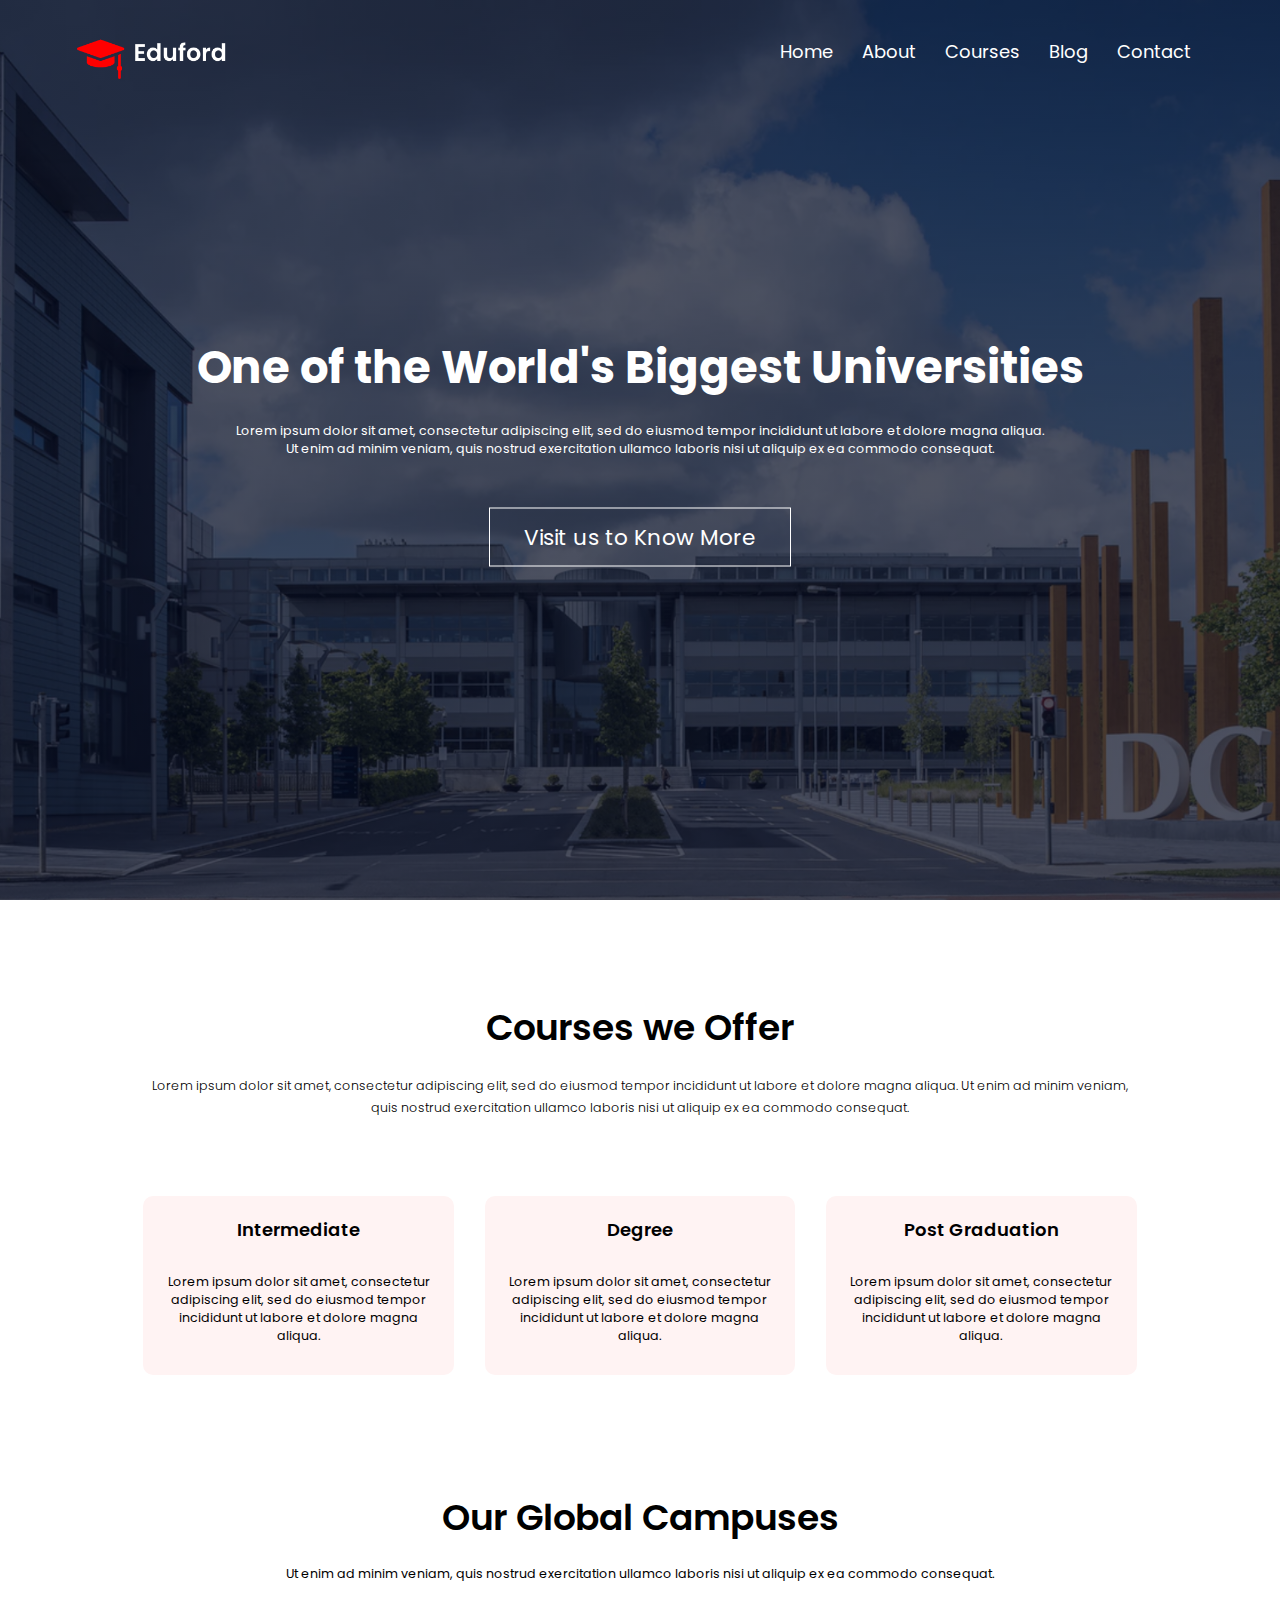
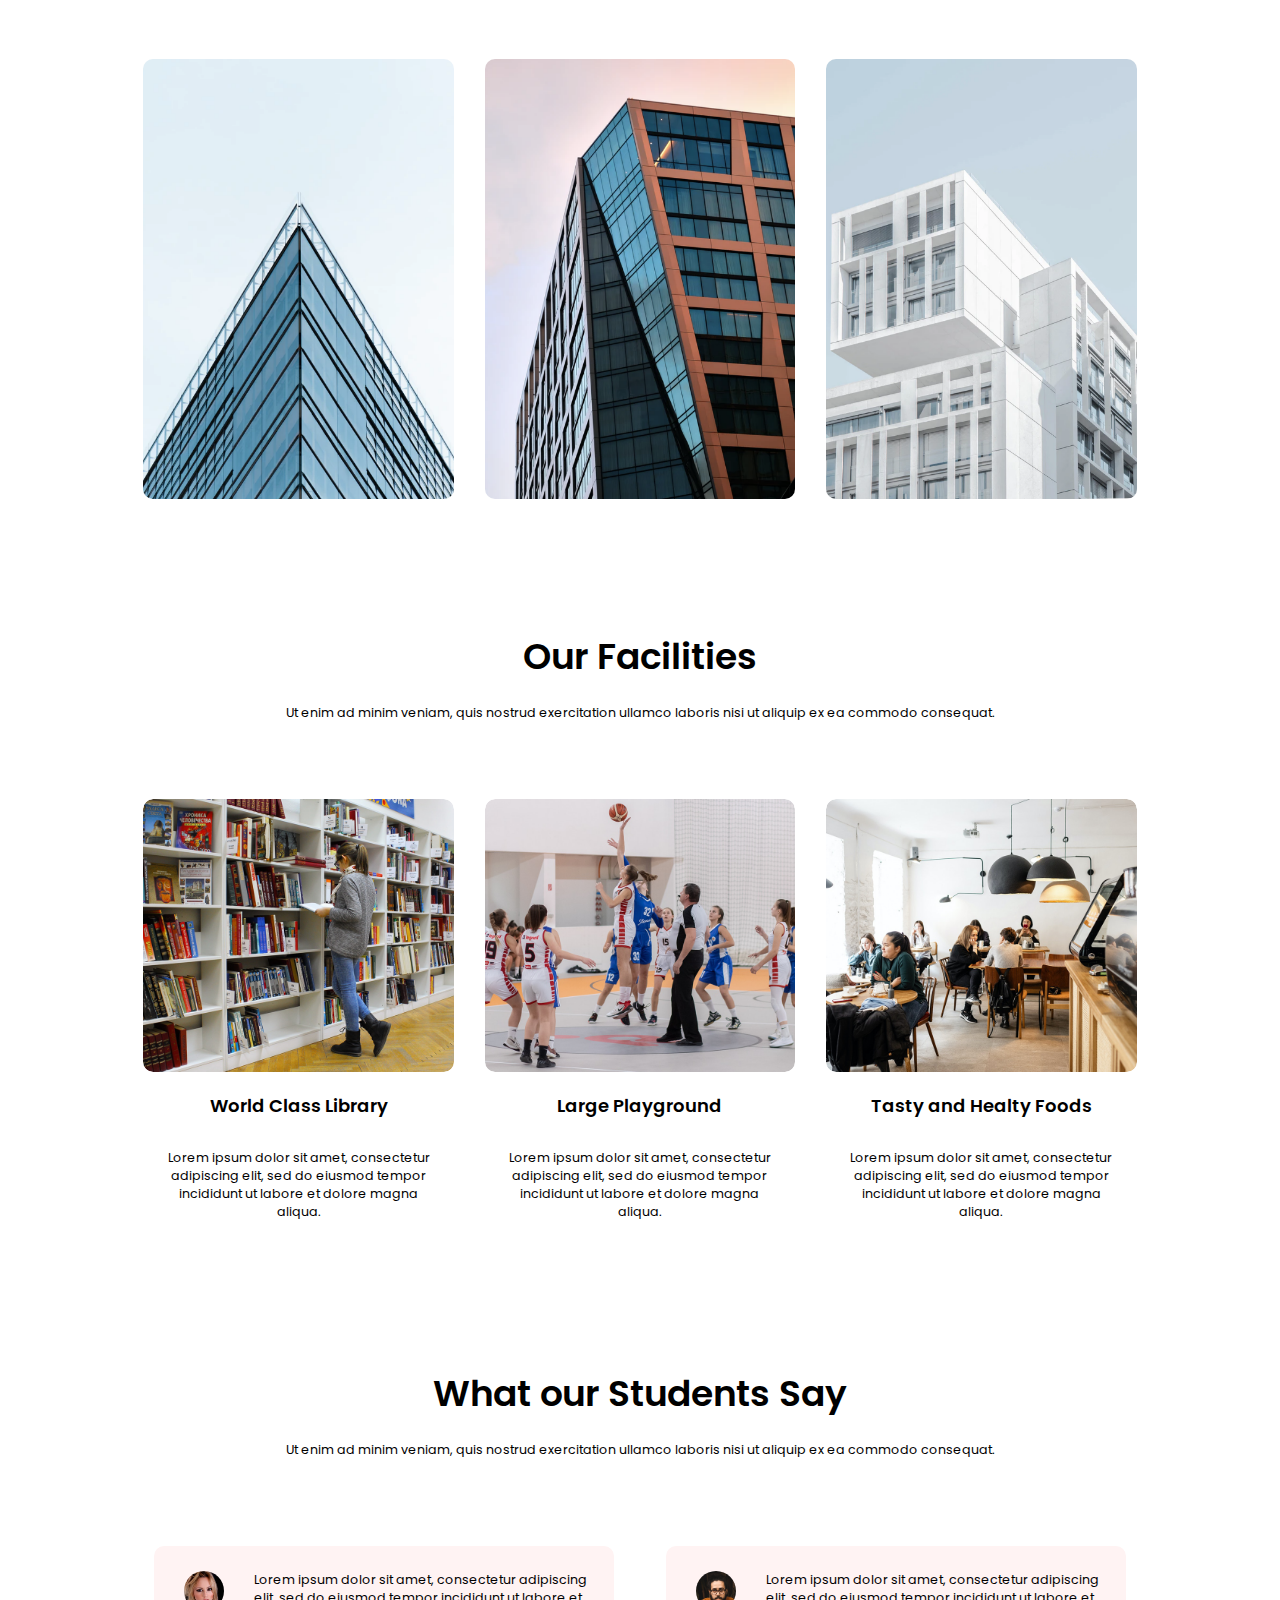
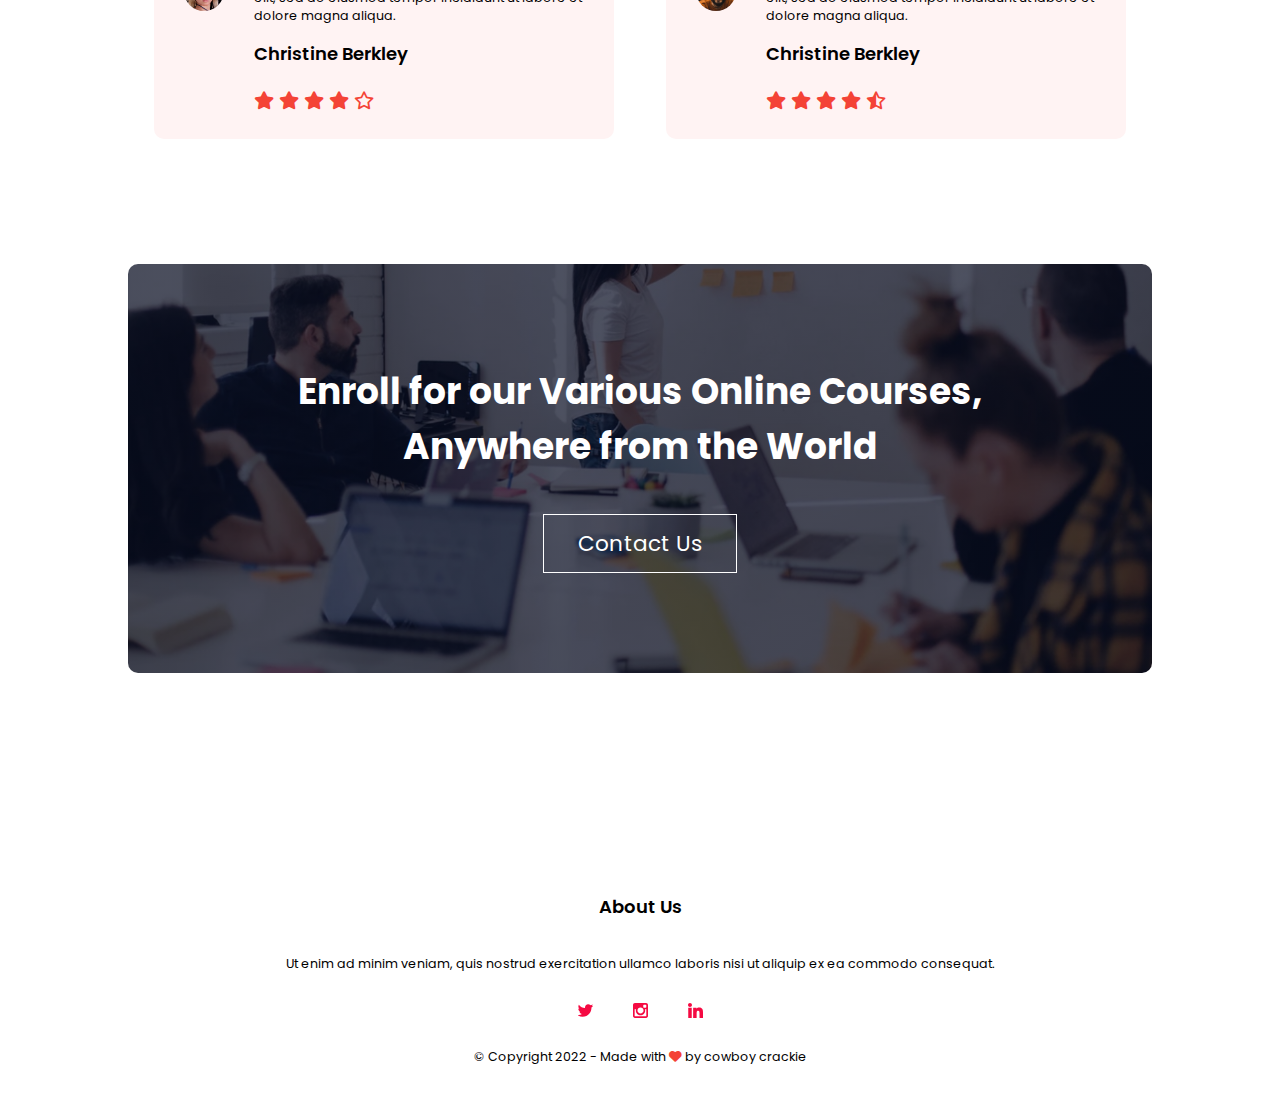
<file: index.html>
<!DOCTYPE html>
<html lang="en">
<head>
  <meta charset="UTF-8">
  <meta http-equiv="X-UA-Compatible" content="IE=edge">
  <meta name="viewport" content="width=device-width, initial-scale=1.0">
  <title>Eduford</title>

  <link rel="stylesheet" href="style.css">
  <link rel="stylesheet" href="https://cdnjs.cloudflare.com/ajax/libs/font-awesome/6.2.0/css/all.min.css">
</head>
<body>
  <!-- header section -->
  <section id="header">
    <div class="header container">
      <nav>
        <div class="brand">
          <a href="./index.html"><img src="./images/logo.png" alt="logo"></a>
        </div>
        <div class="nav-list">
          <div class="close-icon">
            <i class="fa fa-solid fa-xmark" onclick="hideMenu()"></i>
          </div>
          <ul>
            <li><a href="./index.html">Home</a></li>
            <li><a href="./about.html">About</a></li>
            <li><a href="./courses.html">Courses</a></li>
            <li><a href="./blog.html">Blog</a></li>
            <li><a href="./contact.html">Contact</a></li>
          </ul>
        </div>
        <div class="open-icon">
          <i class="fa fa-solid fa-bars" onclick="showMenu()"></i>
        </div>
      </nav>
      <div class="text-box">
        <h1>One of the World's Biggest Universities</h1>
        <p>
          Lorem ipsum dolor sit amet, consectetur adipiscing elit, 
          sed do eiusmod tempor incididunt ut labore et dolore magna aliqua. <br>
          Ut enim ad minim veniam, quis nostrud exercitation ullamco laboris nisi ut aliquip ex ea commodo consequat.
        </p>
        <a class="hero-btn" href="">Visit us to Know More</a>
      </div>
    </div>
  </section>
  <!-- end header section -->

  <!-- course section -->
  <section id="course">
    <div class="course container">
      <div class="courses-top">
        <h1 class="section-title">Courses we Offer</h1>
        <p>
          Lorem ipsum dolor sit amet, consectetur adipiscing elit, 
          sed do eiusmod tempor incididunt ut labore et dolore magna aliqua.
          Ut enim ad minim veniam, quis nostrud exercitation ullamco laboris nisi ut aliquip ex ea commodo consequat.
        </p>
      </div>
      <div class="courses-bottom">
        <div class="course-item">
          <h3>Intermediate</h3>
          <p>
            Lorem ipsum dolor sit amet, consectetur adipiscing elit, 
            sed do eiusmod tempor incididunt ut labore et dolore magna aliqua. 
          </p>
        </div>
        <div class="course-item">
          <h3>Degree</h3>
          <p>
            Lorem ipsum dolor sit amet, consectetur adipiscing elit, 
            sed do eiusmod tempor incididunt ut labore et dolore magna aliqua. 
          </p>
        </div>
        <div class="course-item">
          <h3>Post Graduation</h3>
          <p>
            Lorem ipsum dolor sit amet, consectetur adipiscing elit, 
            sed do eiusmod tempor incididunt ut labore et dolore magna aliqua. 
          </p>
        </div>
      </div>
    </div>
  </section>
  <!-- end course section -->

  <!-- campus section -->
  <section id="campus">
    <div class="campus container">
      <div class="campuses-top">
        <h1 class="section-title">Our Global Campuses</h1>
        <p>
          Ut enim ad minim veniam, quis nostrud exercitation ullamco laboris nisi ut aliquip ex ea commodo consequat.
        </p>
      </div>
      <div class="campuses-bottom">
        <div class="campus-item">
          <div class="campus-img">
            <img src="./images/london.png" alt="london campus">
          </div>
          <div class="campus-layer">
            <h3>London</h3>
          </div>
        </div>
        <div class="campus-item">
          <div class="campus-img">
            <img src="./images/newyork.png" alt="new york campus">
          </div>
          <div class="campus-layer">
            <h3>New York</h3>
          </div>
        </div>
        <div class="campus-item">
          <div class="campus-img">
            <img src="./images/washington.png" alt="Paris campus">
          </div>
          <div class="campus-layer">
            <h3>Paris</h3>
          </div>
        </div>
      </div>
    </div>
  </section>
  <!-- end campus section -->

  <!-- facilities section -->
  <section id="facilities">
    <div class="facilities container">
      <div class="facilities-top">
        <h1 class="section-title">Our Facilities</h1>
        <p>
          Ut enim ad minim veniam, quis nostrud exercitation ullamco laboris nisi ut aliquip ex ea commodo consequat.
        </p>
      </div>
      <div class="facilities-bottom">
        <div class="facilities-list">
          <div class="facility-item">
            <div class="card-top">
              <div class="facility-img">
                <img src="./images/library.png" alt="library facility">
              </div>
            </div>
            <div class="card-bottom">
              <h3>World Class Library</h3>
              <p>
                Lorem ipsum dolor sit amet, consectetur adipiscing elit,
                sed do eiusmod tempor incididunt ut labore et dolore magna aliqua.
              </p>
            </div>
          </div>
          <div class="facility-item">
            <div class="card-top">
              <div class="facility-img">
                <img src="./images/basketball.png" alt="basketball facility">
              </div>
            </div>
            <div class="card-bottom">
              <h3>Large Playground</h3>
              <p>
                Lorem ipsum dolor sit amet, consectetur adipiscing elit,
                sed do eiusmod tempor incididunt ut labore et dolore magna aliqua.
              </p>
            </div>
          </div>
          <div class="facility-item">
            <div class="card-top">
              <div class="facility-img">
                <img src="./images/cafeteria.png" alt="cafetaria facility">
              </div>
            </div>
            <div class="card-bottom">
              <h3>Tasty and Healty Foods</h3>
              <p>
                Lorem ipsum dolor sit amet, consectetur adipiscing elit,
                sed do eiusmod tempor incididunt ut labore et dolore magna aliqua.
              </p>
            </div>
          </div>
        </div>
      </div>
    </div>
  </section>
  <!-- end facilities section -->

  <!-- testimonials section -->
  <section id="testimonials">
    <div class="testimonials container">
      <div class="testimonials-top">
        <h1 class="section-title">What our Students Say</h1>
        <p>
          Ut enim ad minim veniam, quis nostrud exercitation ullamco laboris nisi ut aliquip ex ea commodo consequat.
        </p>
      </div>
      <div class="testimonials-bottom">
        <div class="testimonials-list">
          <div class="testimonial-item">
            <div class="testimonial-img">
              <img src="./images/user1.jpg" alt="Student, Christine Berkley">
            </div>
            <div class="testimonial-text">
              <p>
                Lorem ipsum dolor sit amet, consectetur adipiscing elit,
                sed do eiusmod tempor incididunt ut labore et dolore magna aliqua.
              </p>
              <h3>Christine Berkley</h3>
              <i class="fa fa-solid fa-star"></i>
              <i class="fa fa-solid fa-star"></i>
              <i class="fa fa-solid fa-star"></i>
              <i class="fa fa-solid fa-star"></i>
              <i class="fa fa-regular fa-star"></i>
            </div>
          </div>
          <div class="testimonial-item">
            <div class="testimonial-img">
              <img src="./images/user2.jpg" alt="Student, David Byer">
            </div>
            <div class="testimonial-text">
              <p>
                Lorem ipsum dolor sit amet, consectetur adipiscing elit,
                sed do eiusmod tempor incididunt ut labore et dolore magna aliqua.
              </p>
              <h3>Christine Berkley</h3>
              <i class="fa fa-solid fa-star"></i>
              <i class="fa fa-solid fa-star"></i>
              <i class="fa fa-solid fa-star"></i>
              <i class="fa fa-solid fa-star"></i>
              <i class="fa fa-regular fa-star-half-stroke"></i>
            </div>
          </div>
        </div>
      </div>
    </div>
  </section>
  <!-- end testimonials section -->

  <!-- contact section -->
  <section id="contact">
    <div class="contact container">
      <h1>
        Enroll for our Various Online Courses, <br>
        Anywhere from the World
      </h1>
      <a class="hero-btn" href="#">Contact Us</a>
    </div>
  </section>
  <!-- end contact section -->

  <!-- footer section -->
  <section id="footer">
    <div class="footer container">
      <h4>About Us</h4>
      <p>
        Ut enim ad minim veniam, quis nostrud exercitation ullamco laboris nisi ut aliquip ex ea commodo consequat.
      </p>
      <div class="social-icons">
        <div class="social-item icon">
          <a href="#"><img class="socials-color" src="./images/twitter.svg" alt="twitter"></a>
        </div>
        <div class="social-item icon">
          <a href="#"><img class="socials-color" src="./images/insta.svg" alt="instagram"></a>
        </div>
        <div class="social-item icon">
          <a href="#"><img class="socials-color" src="./images/linkedin.svg" alt="linkedin"></a>
        </div>
      </div>
      <p>&copy; Copyright 2022 - Made with <i class="fa fa-solid fa-heart"></i> by cowboy crackie</p>
    </div>
  </section>
  <!-- end footer section -->

  <!-- scripts -->
  <script src="./app.js"></script>
</body>
</html>
</file>
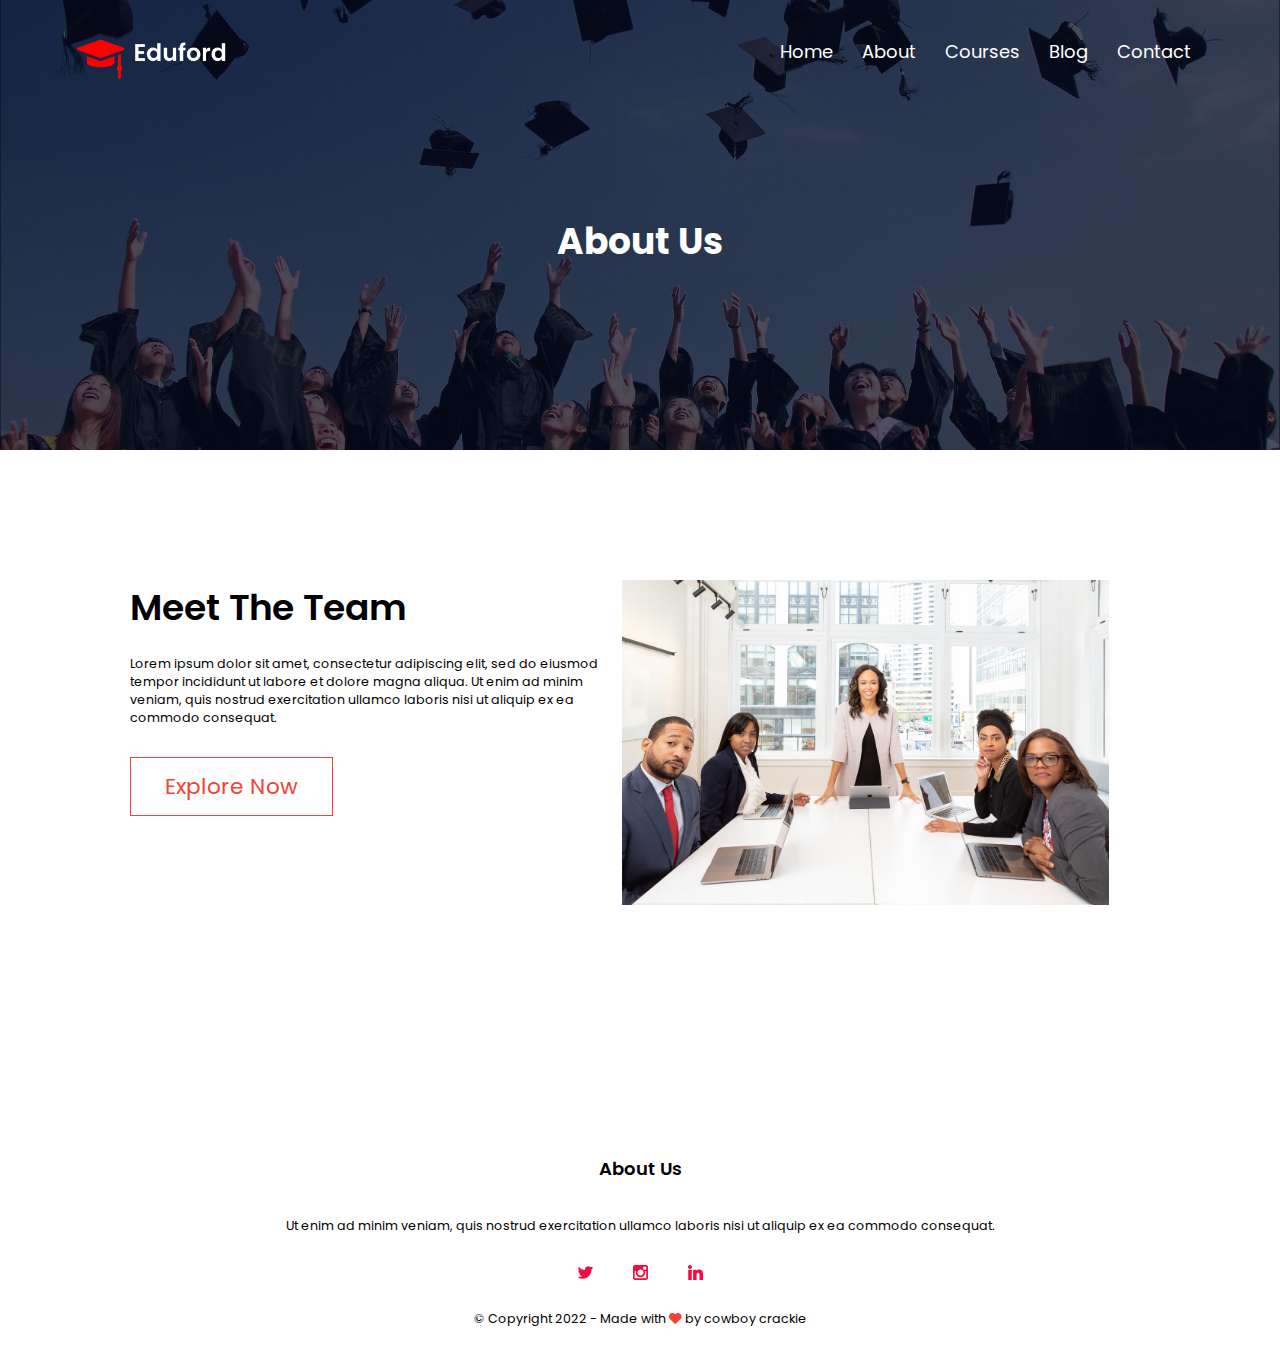
<file: about.html>
<!DOCTYPE html>
<html lang="en">
<head>
  <meta charset="UTF-8">
  <meta http-equiv="X-UA-Compatible" content="IE=edge">
  <meta name="viewport" content="width=device-width, initial-scale=1.0">
  <title>Eduford - About</title>

  <link rel="stylesheet" href="style.css">
  <link rel="stylesheet" href="https://cdnjs.cloudflare.com/ajax/libs/font-awesome/6.2.0/css/all.min.css">
</head>
<body>
  <!-- header section -->
  <section id="header" class="about-us-header">
    <div class="header container">
      <nav>
        <div class="brand">
          <a href="./index.html"><img src="./images/logo.png" alt="logo"></a>
        </div>
        <div class="nav-list">
          <div class="close-icon">
            <i class="fa fa-solid fa-xmark" onclick="hideMenu()"></i>
          </div>
          <ul>
            <li><a href="./index.html">Home</a></li>
            <li><a href="./about.html">About</a></li>
            <li><a href="./courses.html">Courses</a></li>
            <li><a href="./blog.html">Blog</a></li>
            <li><a href="">Contact</a></li>
          </ul>
        </div>
        <div class="open-icon">
          <i class="fa fa-solid fa-bars" onclick="showMenu()"></i>
        </div>
      </nav>
      <div class="main-page-title">
        <h1>About Us</h1>
      </div>
    </div>
  </section>
  <!-- end header section -->

  <!-- about us content section -->
  <section id="about-us">
    <div class="about-us container">
      <div class="about-us-content">
        <div class="about-us-item">
          <h1 class="section-title">Meet The Team</h1>
          <p>
            Lorem ipsum dolor sit amet, consectetur adipiscing elit,
            sed do eiusmod tempor incididunt ut labore et dolore magna aliqua.
            Ut enim ad minim veniam, quis nostrud exercitation ullamco laboris nisi ut aliquip ex ea commodo consequat.
          </p>
          <a class="hero-btn red-btn" href="">Explore Now</a>
        </div>
        <div class="about-us-item">
          <img src="./images/about.jpg" alt="our directors">
        </div>
      </div>
    </div>
  </section>
  <!-- end about us content section -->

  <!-- footer section -->
  <section id="footer">
    <div class="footer container">
      <h4>About Us</h4>
      <p>
        Ut enim ad minim veniam, quis nostrud exercitation ullamco laboris nisi ut aliquip ex ea commodo consequat.
      </p>
      <div class="social-icons">
        <div class="social-item icon">
          <a href="#"><img class="socials-color" src="./images/twitter.svg" alt="twitter"></a>
        </div>
        <div class="social-item icon">
          <a href="#"><img class="socials-color" src="./images/insta.svg" alt="instagram"></a>
        </div>
        <div class="social-item icon">
          <a href="#"><img class="socials-color" src="./images/linkedin.svg" alt="linkedin"></a>
        </div>
      </div>
      <p>&copy; Copyright 2022 - Made with <i class="fa fa-solid fa-heart"></i> by cowboy crackie</p>
    </div>
  </section>
  <!-- end footer section -->

  <!-- scripts -->
  <script src="./app.js"></script>
</body>
</html>
</file>
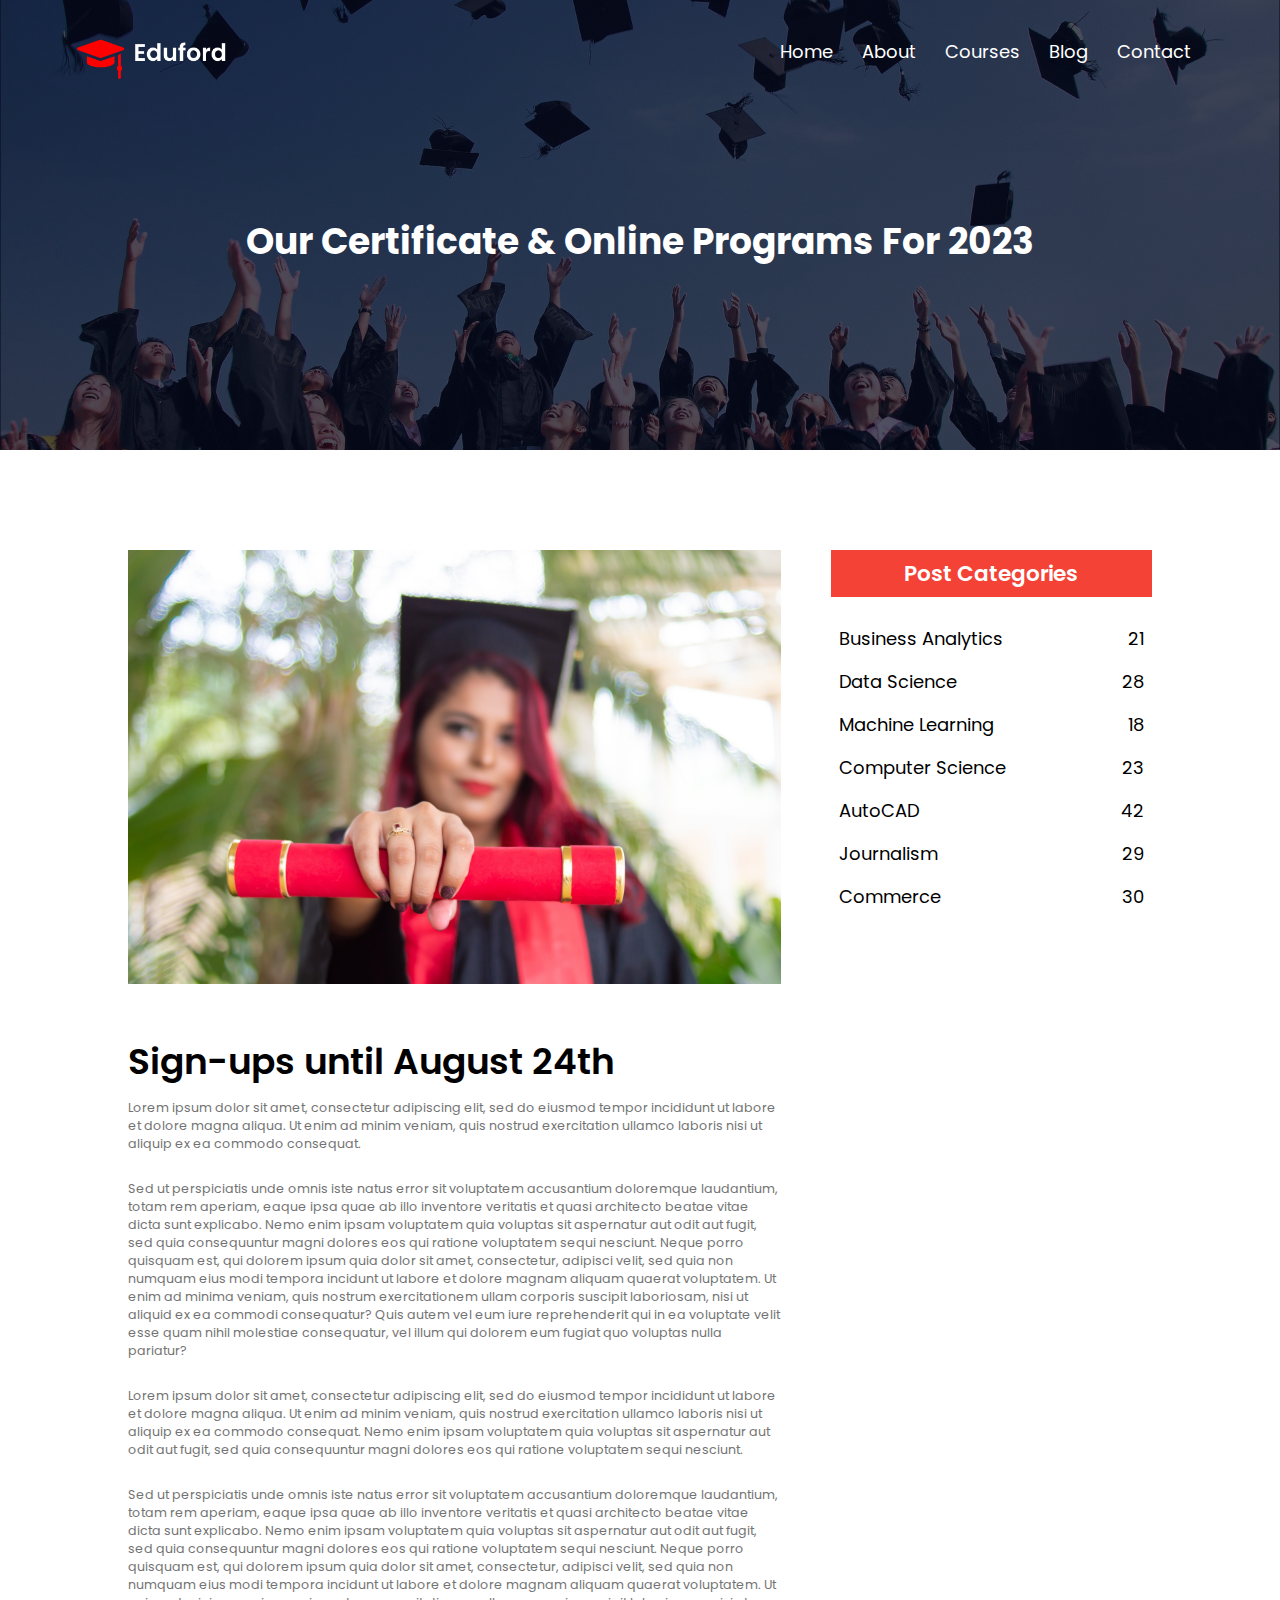
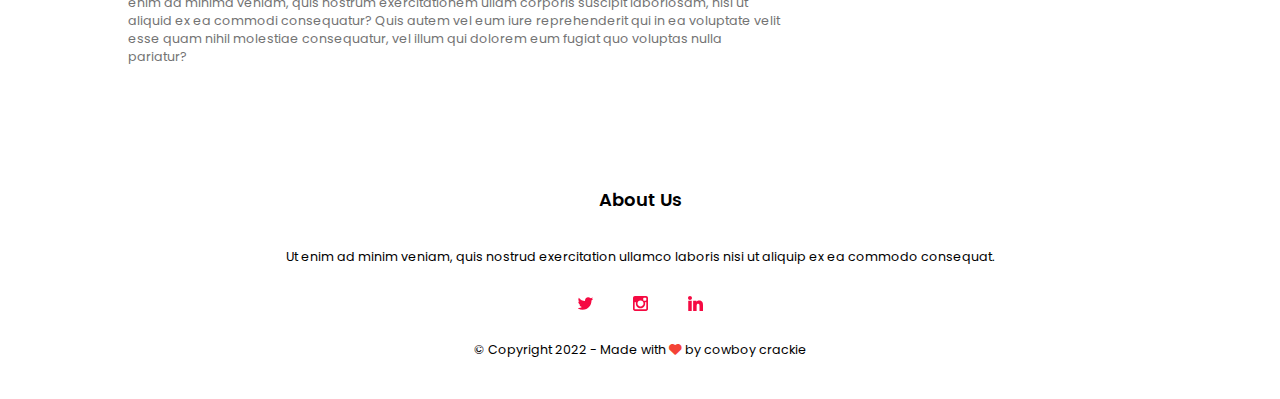
<file: blog.html>
<!DOCTYPE html>
<html lang="en">
<head>
  <meta charset="UTF-8">
  <meta http-equiv="X-UA-Compatible" content="IE=edge">
  <meta name="viewport" content="width=device-width, initial-scale=1.0">
  <title>Eduford - Blog</title>

  <link rel="stylesheet" href="style.css">
  <link rel="stylesheet" href="https://cdnjs.cloudflare.com/ajax/libs/font-awesome/6.2.0/css/all.min.css">
</head>
<body>
  <!-- header section -->
  <section id="header" class="about-us-header">
    <div class="header container">
      <nav>
        <div class="brand">
          <a href="./index.html"><img src="./images/logo.png" alt="logo"></a>
        </div>
        <div class="nav-list">
          <div class="close-icon">
            <i class="fa fa-solid fa-xmark" onclick="hideMenu()"></i>
          </div>
          <ul>
            <li><a href="./index.html">Home</a></li>
            <li><a href="./about.html">About</a></li>
            <li><a href="./courses.html">Courses</a></li>
            <li><a href="./blog.html">Blog</a></li>
            <li><a href="./contact.html">Contact</a></li>
          </ul>
        </div>
        <div class="open-icon">
          <i class="fa fa-solid fa-bars" onclick="showMenu()"></i>
        </div>
      </nav>
      <div class="main-page-title">
        <h1>Our Certificate & Online Programs For 2023</h1>
      </div>
    </div>
  </section>
  <!-- end header section -->

  <!-- blog section -->
  <section id="blog">
    <div class="blog container">
      <div class="blog-content">
        <div class="blog-left">
          <img src="./images/certificate.jpg" alt="certificate image">
          <h1 class="section-title">Sign-ups until August 24th</h1>
          <p>
            Lorem ipsum dolor sit amet, consectetur adipiscing elit,
            sed do eiusmod tempor incididunt ut labore et dolore magna aliqua.
            Ut enim ad minim veniam, quis nostrud exercitation ullamco laboris nisi ut aliquip ex ea commodo consequat.
          </p>
          <br>
          <p>
            Sed ut perspiciatis unde omnis iste natus error sit voluptatem accusantium doloremque laudantium, 
            totam rem aperiam, eaque ipsa quae ab illo inventore veritatis et quasi architecto beatae vitae dicta sunt explicabo. 
            Nemo enim ipsam voluptatem quia voluptas sit aspernatur aut odit aut fugit, 
            sed quia consequuntur magni dolores eos qui ratione voluptatem sequi nesciunt. 
            Neque porro quisquam est, qui dolorem ipsum quia dolor sit amet, consectetur, adipisci velit, 
            sed quia non numquam eius modi tempora incidunt ut labore et dolore magnam aliquam quaerat voluptatem. 
            Ut enim ad minima veniam, quis nostrum exercitationem ullam corporis suscipit laboriosam, 
            nisi ut aliquid ex ea commodi consequatur? Quis autem vel eum iure reprehenderit qui in ea voluptate velit esse quam nihil molestiae consequatur, 
            vel illum qui dolorem eum fugiat quo voluptas nulla pariatur?
          </p>
          <br>
          <p>
            Lorem ipsum dolor sit amet, consectetur adipiscing elit,
            sed do eiusmod tempor incididunt ut labore et dolore magna aliqua.
            Ut enim ad minim veniam, quis nostrud exercitation ullamco laboris nisi ut aliquip ex ea commodo consequat.
            Nemo enim ipsam voluptatem quia voluptas sit aspernatur aut odit aut fugit, 
            sed quia consequuntur magni dolores eos qui ratione voluptatem sequi nesciunt.
          </p>
          <br>
          <p>
            Sed ut perspiciatis unde omnis iste natus error sit voluptatem accusantium doloremque laudantium, 
            totam rem aperiam, eaque ipsa quae ab illo inventore veritatis et quasi architecto beatae vitae dicta sunt explicabo. 
            Nemo enim ipsam voluptatem quia voluptas sit aspernatur aut odit aut fugit, 
            sed quia consequuntur magni dolores eos qui ratione voluptatem sequi nesciunt. 
            Neque porro quisquam est, qui dolorem ipsum quia dolor sit amet, consectetur, adipisci velit, 
            sed quia non numquam eius modi tempora incidunt ut labore et dolore magnam aliquam quaerat voluptatem. 
            Ut enim ad minima veniam, quis nostrum exercitationem ullam corporis suscipit laboriosam, 
            nisi ut aliquid ex ea commodi consequatur? Quis autem vel eum iure reprehenderit qui in ea voluptate velit esse quam nihil molestiae consequatur, 
            vel illum qui dolorem eum fugiat quo voluptas nulla pariatur?
          </p>
        </div>
        <div class="blog-right">
          <h3>Post Categories</h3>
          <div class="post-categories">
            <div class="post-category-item">
              <span>Business Analytics</span>
              <span>21</span>
            </div>
            <div class="post-category-item">
              <span>Data Science</span>
              <span>28</span>
            </div>
            <div class="post-category-item">
              <span>Machine Learning</span>
              <span>18</span>
            </div>
            <div class="post-category-item">
              <span>Computer Science</span>
              <span>23</span>
            </div>
            <div class="post-category-item">
              <span>AutoCAD</span>
              <span>42</span>
            </div>
            <div class="post-category-item">
              <span>Journalism</span>
              <span>29</span>
            </div>
            <div class="post-category-item">
              <span>Commerce</span>
              <span>30</span>
            </div>
          </div>
        </div>
      </div>
    </div>
  </section>
  <!-- end blog section -->

  <!-- footer section -->
  <section id="footer">
    <div class="footer container">
      <h4>About Us</h4>
      <p>
        Ut enim ad minim veniam, quis nostrud exercitation ullamco laboris nisi ut aliquip ex ea commodo consequat.
      </p>
      <div class="social-icons">
        <div class="social-item icon">
          <a href="#"><img class="socials-color" src="./images/twitter.svg" alt="twitter"></a>
        </div>
        <div class="social-item icon">
          <a href="#"><img class="socials-color" src="./images/insta.svg" alt="instagram"></a>
        </div>
        <div class="social-item icon">
          <a href="#"><img class="socials-color" src="./images/linkedin.svg" alt="linkedin"></a>
        </div>
      </div>
      <p>&copy; Copyright 2022 - Made with <i class="fa fa-solid fa-heart"></i> by cowboy crackie</p>
    </div>
  </section>
  <!-- end footer section -->

  <!-- scripts -->
  <script src="./app.js"></script>
</body>
</html>
</file>
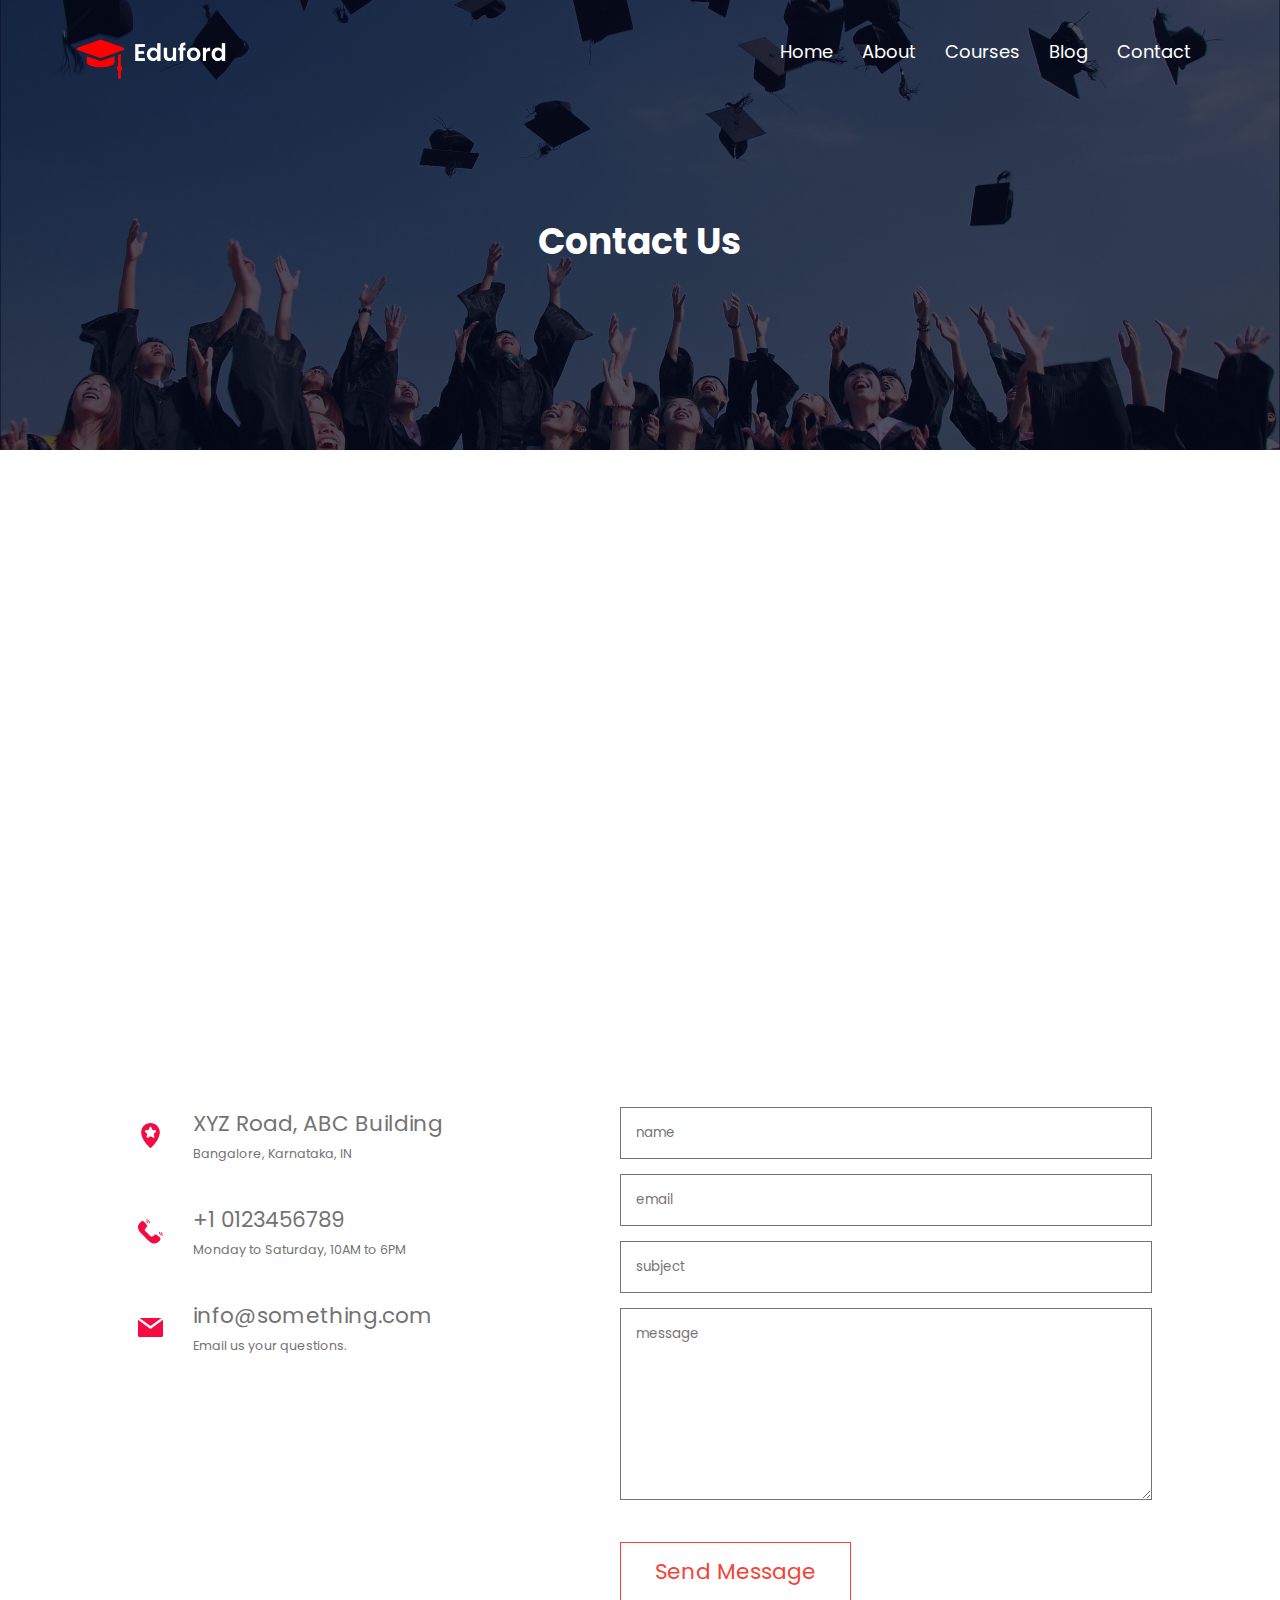
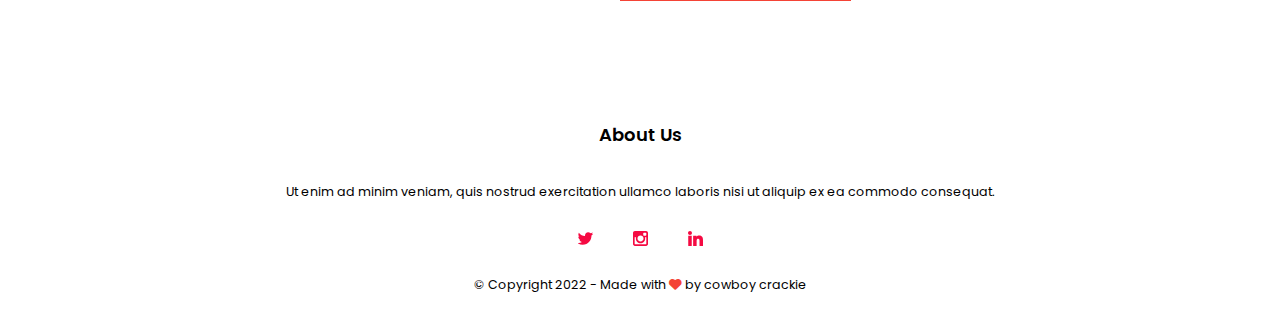
<file: contact.html>
<!DOCTYPE html>
<html lang="en">
<head>
  <meta charset="UTF-8">
  <meta http-equiv="X-UA-Compatible" content="IE=edge">
  <meta name="viewport" content="width=device-width, initial-scale=1.0">
  <title>Eduford - Contact</title>

  <link rel="stylesheet" href="style.css">
  <link rel="stylesheet" href="https://cdnjs.cloudflare.com/ajax/libs/font-awesome/6.2.0/css/all.min.css">
</head>
<body>
  <!-- header section -->
  <section id="header" class="about-us-header">
    <div class="header container">
      <nav>
        <div class="brand">
          <a href="./index.html"><img src="./images/logo.png" alt="logo"></a>
        </div>
        <div class="nav-list">
          <div class="close-icon">
            <i class="fa fa-solid fa-xmark" onclick="hideMenu()"></i>
          </div>
          <ul>
            <li><a href="./index.html">Home</a></li>
            <li><a href="./about.html">About</a></li>
            <li><a href="./courses.html">Courses</a></li>
            <li><a href="./blog.html">Blog</a></li>
            <li><a href="./contact.html">Contact</a></li>
          </ul>
        </div>
        <div class="open-icon">
          <i class="fa fa-solid fa-bars" onclick="showMenu()"></i>
        </div>
      </nav>
      <div class="main-page-title">
        <h1>Contact Us</h1>
      </div>
    </div>
  </section>
  <!-- end header section -->

  <!-- about us content section -->
  <section id="contact-us">
    <div class="contact-us container">
      <iframe 
        src="https://www.google.com/maps/embed?pb=!1m18!1m12!1m3!1d3372.1297203059316!2d-64.75645368457921!3d32.30836851503932!2m3!1f0!2f0!3f0!3m2!1i1024!2i768!4f13.1!3m3!1m2!1s0x0%3A0xff818ca8b48f5c05!2zMzLCsDE4JzMwLjEiTiA2NMKwNDUnMTUuNCJX!5e0!3m2!1sen!2sbe!4v1666450103560!5m2!1sen!2sbe" 
        width="600" 
        height="450" 
        style="border:0;" 
        allowfullscreen="" 
        loading="lazy" 
        referrerpolicy="no-referrer-when-downgrade">
      </iframe>
      <div class="contact-items">
        <div class="contact-left">
          <div>
            <img class="socials-color" src="./images/location.svg" alt="linkedin">
            <span>
              <h5>XYZ Road, ABC Building</h5>
              <p>Bangalore, Karnataka, IN</p>
            </span>
          </div>
          <div>
            <img class="socials-color" src="./images/phone.svg" alt="linkedin">
            <span>
              <h5>+1 0123456789</h5>
              <p>Monday to Saturday, 10AM to 6PM</p>
            </span>
          </div>
          <div>
            <img class="socials-color" src="./images/email.svg" alt="linkedin">
            <span>
              <h5>info@something.com</h5>
              <p>Email us your questions.</p>
            </span>
          </div>
        </div>
        <div class="contact-right">
          <form action="">
            <input type="text" placeholder="name" required>
            <input type="email" placeholder="email" required>
            <input type="text" placeholder="subject" required>
            <textarea rows="8" placeholder="message" required></textarea>
            <button type="submit" class="hero-btn red-btn">Send Message</button>
          </form>
        </div>
      </div>
    </div>
  </section>
  <!-- end about us content section -->

  <!-- footer section -->
  <section id="footer">
    <div class="footer container">
      <h4>About Us</h4>
      <p>
        Ut enim ad minim veniam, quis nostrud exercitation ullamco laboris nisi ut aliquip ex ea commodo consequat.
      </p>
      <div class="social-icons">
        <div class="social-item icon">
          <a href="#"><img class="socials-color" src="./images/twitter.svg" alt="twitter"></a>
        </div>
        <div class="social-item icon">
          <a href="#"><img class="socials-color" src="./images/insta.svg" alt="instagram"></a>
        </div>
        <div class="social-item icon">
          <a href="#"><img class="socials-color" src="./images/linkedin.svg" alt="linkedin"></a>
        </div>
      </div>
      <p>&copy; Copyright 2022 - Made with <i class="fa fa-solid fa-heart"></i> by cowboy crackie</p>
    </div>
  </section>
  <!-- end footer section -->

  <!-- scripts -->
  <script src="./app.js"></script>
</body>
</html>
</file>
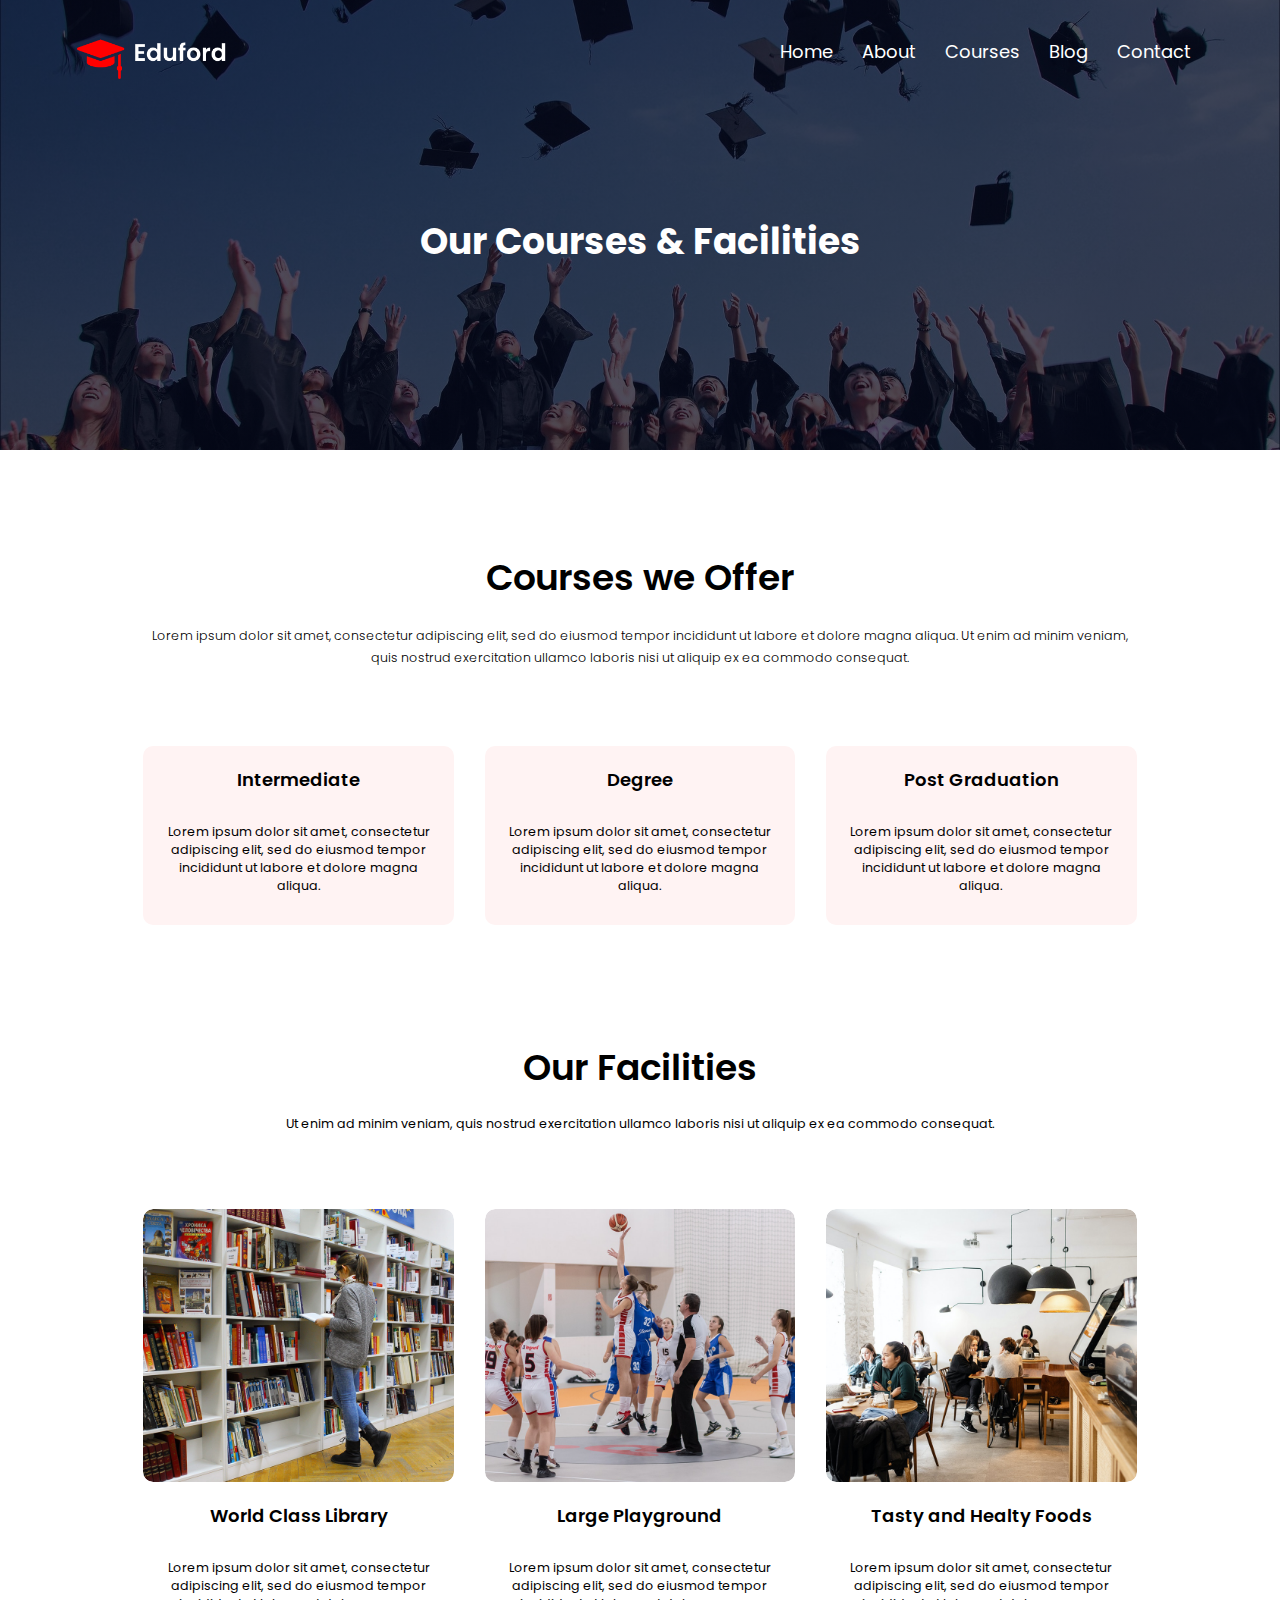
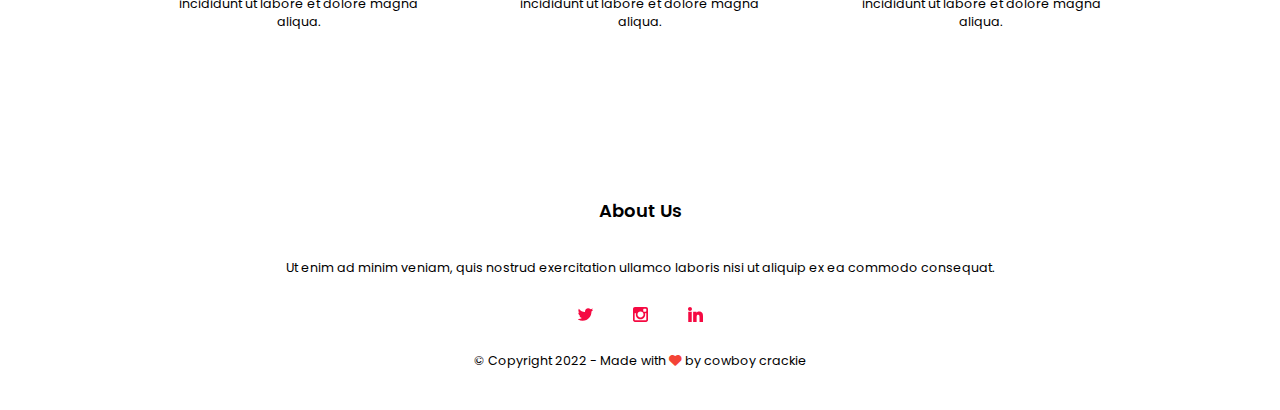
<file: courses.html>
<!DOCTYPE html>
<html lang="en">
<head>
  <meta charset="UTF-8">
  <meta http-equiv="X-UA-Compatible" content="IE=edge">
  <meta name="viewport" content="width=device-width, initial-scale=1.0">
  <title>Eduford - Courses</title>

  <link rel="stylesheet" href="style.css">
  <link rel="stylesheet" href="https://cdnjs.cloudflare.com/ajax/libs/font-awesome/6.2.0/css/all.min.css">
</head>
<body>
  <!-- header section -->
  <section id="header" class="about-us-header">
    <div class="header container">
      <nav>
        <div class="brand">
          <a href="./index.html"><img src="./images/logo.png" alt="logo"></a>
        </div>
        <div class="nav-list">
          <div class="close-icon">
            <i class="fa fa-solid fa-xmark" onclick="hideMenu()"></i>
          </div>
          <ul>
            <li><a href="./index.html">Home</a></li>
            <li><a href="./about.html">About</a></li>
            <li><a href="./courses.html">Courses</a></li>
            <li><a href="./blog.html">Blog</a></li>
            <li><a href="./contact.html">Contact</a></li>
          </ul>
        </div>
        <div class="open-icon">
          <i class="fa fa-solid fa-bars" onclick="showMenu()"></i>
        </div>
      </nav>
      <div class="main-page-title">
        <h1>Our Courses & Facilities</h1>
      </div>
    </div>
  </section>
  <!-- end header section -->

  <!-- course section -->
  <section id="course">
    <div class="course container">
      <div class="courses-top">
        <h1 class="section-title">Courses we Offer</h1>
        <p>
          Lorem ipsum dolor sit amet, consectetur adipiscing elit, 
          sed do eiusmod tempor incididunt ut labore et dolore magna aliqua.
          Ut enim ad minim veniam, quis nostrud exercitation ullamco laboris nisi ut aliquip ex ea commodo consequat.
        </p>
      </div>
      <div class="courses-bottom">
        <div class="course-item">
          <h3>Intermediate</h3>
          <p>
            Lorem ipsum dolor sit amet, consectetur adipiscing elit, 
            sed do eiusmod tempor incididunt ut labore et dolore magna aliqua. 
          </p>
        </div>
        <div class="course-item">
          <h3>Degree</h3>
          <p>
            Lorem ipsum dolor sit amet, consectetur adipiscing elit, 
            sed do eiusmod tempor incididunt ut labore et dolore magna aliqua. 
          </p>
        </div>
        <div class="course-item">
          <h3>Post Graduation</h3>
          <p>
            Lorem ipsum dolor sit amet, consectetur adipiscing elit, 
            sed do eiusmod tempor incididunt ut labore et dolore magna aliqua. 
          </p>
        </div>
      </div>
    </div>
  </section>
  <!-- end course section -->

  <!-- facilities section -->
  <section id="facilities">
    <div class="facilities container">
      <div class="facilities-top">
        <h1 class="section-title">Our Facilities</h1>
        <p>
          Ut enim ad minim veniam, quis nostrud exercitation ullamco laboris nisi ut aliquip ex ea commodo consequat.
        </p>
      </div>
      <div class="facilities-bottom">
        <div class="facilities-list">
          <div class="facility-item">
            <div class="card-top">
              <div class="facility-img">
                <img src="./images/library.png" alt="library facility">
              </div>
            </div>
            <div class="card-bottom">
              <h3>World Class Library</h3>
              <p>
                Lorem ipsum dolor sit amet, consectetur adipiscing elit,
                sed do eiusmod tempor incididunt ut labore et dolore magna aliqua.
              </p>
            </div>
          </div>
          <div class="facility-item">
            <div class="card-top">
              <div class="facility-img">
                <img src="./images/basketball.png" alt="basketball facility">
              </div>
            </div>
            <div class="card-bottom">
              <h3>Large Playground</h3>
              <p>
                Lorem ipsum dolor sit amet, consectetur adipiscing elit,
                sed do eiusmod tempor incididunt ut labore et dolore magna aliqua.
              </p>
            </div>
          </div>
          <div class="facility-item">
            <div class="card-top">
              <div class="facility-img">
                <img src="./images/cafeteria.png" alt="cafetaria facility">
              </div>
            </div>
            <div class="card-bottom">
              <h3>Tasty and Healty Foods</h3>
              <p>
                Lorem ipsum dolor sit amet, consectetur adipiscing elit,
                sed do eiusmod tempor incididunt ut labore et dolore magna aliqua.
              </p>
            </div>
          </div>
        </div>
      </div>
    </div>
  </section>
  <!-- end facilities section -->

  <!-- footer section -->
  <section id="footer">
    <div class="footer container">
      <h4>About Us</h4>
      <p>
        Ut enim ad minim veniam, quis nostrud exercitation ullamco laboris nisi ut aliquip ex ea commodo consequat.
      </p>
      <div class="social-icons">
        <div class="social-item icon">
          <a href="#"><img class="socials-color" src="./images/twitter.svg" alt="twitter"></a>
        </div>
        <div class="social-item icon">
          <a href="#"><img class="socials-color" src="./images/insta.svg" alt="instagram"></a>
        </div>
        <div class="social-item icon">
          <a href="#"><img class="socials-color" src="./images/linkedin.svg" alt="linkedin"></a>
        </div>
      </div>
      <p>&copy; Copyright 2022 - Made with <i class="fa fa-solid fa-heart"></i> by cowboy crackie</p>
    </div>
  </section>
  <!-- end footer section -->

  <!-- scripts -->
  <script src="./app.js"></script>
</body>
</html>
</file>
<file: style.css>
/* imports */
@import url('https://fonts.googleapis.com/css2?family=Poppins:wght@100;200;300;400;600;700&display=swap');

/* browser reset */
* {
  margin: 0;
  padding: 0;
  box-sizing: border-box;
}

/* variables & global styles */
:root {
  --header-overlay: rgba(4,9,30,0.7);
  --text-color-white: white;
  --text-color-black: black;
  --blog-text-color: #737373;
  --brand-red: #f44336;
  --brand-red-overlay: rgba(244, 67, 54, 0.7);
  --brand-red-light: #fff3f3;
  --box-shadow: rgba(0,0,0,0.2);
}

html {
  font-size: 18px;
  font-family: 'Poppins', sans-serif;
  scroll-behavior: smooth;
  overflow-x: hidden;
}

body {
  overflow-x: hidden;
}

p {
  font-size: 0.7rem;
  padding: 10px;
}

h3 {
  font-size: 1rem;
  font-weight: 600;
  margin-bottom: 20px;
}

img {
  display: block;
}

.container {
  min-height: 100%;
}

.section-title {
  font-size: 2rem;
  font-weight: 600;
  margin-bottom: 10px;
}

.hero-btn {
  display: inline-block;
  text-decoration: none;
  color: var(--text-color-white);
  border: 1px solid var(--text-color-white);
  padding: 12px 34px;
  font-size: 1.2rem;
  background: transparent;
  position: relative;
  cursor: pointer;
}

.hero-btn:hover {
  border: 1px solid var(--brand-red);
  background: var(--brand-red);
  transition: 0.5s ease;
}

/* index page */

/* header section */
#header {
  min-height: 100vh;
  width: 100%;
  background-image: linear-gradient(var(--header-overlay), var(--header-overlay)), url(./images/banner.png);
  background-position: center;
  background-size: cover;
  position: relative;
}

#header .header nav {
  position: relative;
  display: flex;
  padding: 2% 6%;
  justify-content: space-between;
  align-items: center;
}

#header .header .open-icon {
  position: fixed;
  right: 6%;
  z-index: 10;
}

#header .header .open-icon .fa {
  z-index: 10;
  transition: 0.3s ease color;
}

#header .header .open-icon .fa.inactive {
  display: none;
}

#header .header nav .fa {
  display: none;
}

#header .header nav img {
  width: 150px;
  padding-top: 10px;
}

#header .header nav .nav-list .close-icon {
  position: relative;
}

#header .header nav .nav-list ul li {
  list-style: none;
  display: inline-block;
  padding: 8px 12px;
  position: relative;
}

#header .header nav .nav-list ul li::after {
  content: '';
  width: 0%;
  height: 2px;
  background: var(--brand-red);
  display: block;
  margin: auto;
  transition: 0.5s ease width;
}

#header .header nav .nav-list ul li:hover::after {
  width: 100%;
}

#header .header nav .nav-list ul li a {
  font-size: 1rem;
  color: var(--text-color-white);
  text-decoration: none;
}

#header .header .text-box {
  width: 90%;
  color: var(--text-color-white);
  position: absolute;
  top: 50%;
  left: 50%;
  transform: translate(-50%, -50%);
  text-align: center;
}

#header .header .text-box h1 {
  font-size: 2.5rem;
}

#header .header .text-box p {
  font-size: 0.7rem;
  margin: 10px 0 40px 0;
  color: var(--text-color-white);
}

/* course section */
#course .course {
  width: 80%;
  margin: auto;
  text-align: center;
  padding-top: 100px;
}

#course .course .courses-top h1 {
  font-size: 2rem;
  font-weight: 600;
}

#course .course .courses-top p {
  color: var(--text-color-black);
  font-size: 0.7rem;
  font-weight: 300;
  line-height: 22px;
  padding: 10px;
}

#course .course .courses-bottom {
  margin-top: 5%;
  display: flex;
  justify-content: space-between;
}

#course .course .courses-bottom .course-item {
  flex-basis: 31%;
  margin: 1.5%;
  background: var(--brand-red-light);
  border-radius: 10px;
  padding: 20px 12px;
  box-sizing: border-box;
  transition: 0.5s ease box-shadow;
}

#course .course .courses-bottom .course-item:hover {
  box-shadow: 0 0 20px var(--box-shadow);
}

/* campus section */
#campus .campus {
  width: 80%;
  margin: auto;
  text-align: center;
  padding-top: 100px;
}

#campus .campus .campuses-bottom {
  display: flex;
  margin-top: 5%;
}

#campus .campus .campuses-bottom .campus-item {
  flex-basis: 31%;
  margin: 1.5%;
  border-radius: 10px;
  margin-bottom: 30px;
  position: relative;
  overflow: hidden;
}

#campus .campus .campuses-bottom .campus-item img {
  width: 100%;
}

#campus .campus .campuses-bottom .campus-item .campus-layer {
  width: 100%;
  height: 100%;
  background: transparent;
  position: absolute;
  top: 0;
  left: 0;
  transition: 0.5s ease background;
}

#campus .campus .campuses-bottom .campus-item .campus-layer h3 {
  width: 100%;
  font-weight: 500;
  color: var(--text-color-white);
  font-size: 1.5rem;
  bottom: 0;
  left: 50%;
  transform: translateX(-50%);
  position: absolute;
  opacity: 0;
  transition: 0.5s ease;
  transition-property: bottom, opacity;
}

#campus .campus .campuses-bottom .campus-item .campus-layer:hover h3 {
  bottom: 43%;
  opacity: 1;
}

#campus .campus .campuses-bottom .campus-item .campus-layer:hover {
  background: var(--brand-red-overlay);
}

/* facilities section */
#facilities .facilities {
  width: 80%;
  margin: auto;
  text-align: center;
  padding-top: 100px;
}

#facilities .facilities .facilities-bottom {
  margin-top: 5%;
}

#facilities .facilities .facilities-bottom .facilities-list {
  display: flex;
}

#facilities .facilities .facilities-bottom .facilities-list .facility-item {
  flex-basis: 31%;
  margin: 1.5%;
  border-radius: 10px;
  text-align: center;
  overflow: hidden;
  position: relative;
}

#facilities .facilities .facilities-bottom .facilities-list .facility-item .card-top {
  overflow: hidden;
  border-radius: 10px;
}

#facilities .facilities .facilities-bottom .facilities-list .facility-item .card-bottom {
  padding: 20px 12px;
}

#facilities .facilities .facilities-bottom .facilities-list .facility-item img {
  width: 100%;
  border-radius: 10px;
  transition: 0.5s ease transform;
}

#facilities .facilities .facilities-bottom .facilities-list .facility-item:hover img {
  transform: scale(1.1);
}

/* testimonials section */
#testimonials .testimonials {
  width: 80%;
  margin: auto;
  text-align: center;
  padding-top: 100px;
}

#testimonials .testimonials .testimonials-bottom {
  margin-top: 5%;
}

#testimonials .testimonials .testimonials-bottom .testimonials-list {
  display: flex;
}

#testimonials .testimonials .testimonials-bottom .testimonials-list .testimonial-item {
  flex-basis: 45%;
  margin: 2.5%;
  border-radius: 10px;
  text-align: left;
  background: var(--brand-red-light);
  padding: 25px;
  cursor: pointer;
  display: flex;
  transition: 0.5s ease box-shadow;
}

#testimonials .testimonials .testimonials-bottom .testimonials-list .testimonial-item:hover {
  box-shadow: 0 0 20px var(--box-shadow);
}

#testimonials .testimonials .testimonials-bottom .testimonials-list .testimonial-item img {
  height: 40px;
  margin-left: 5px;
  margin-right: 30px;
  border-radius: 50%;
}

#testimonials .testimonials .testimonials-bottom .testimonials-list .testimonial-item p {
  padding: 0;
}

#testimonials .testimonials .testimonials-bottom .testimonials-list .testimonial-item h3 {
  margin-top: 15px;
  text-align: left;
}

#testimonials .testimonials .testimonials-bottom .testimonials-list .testimonial-item .fa {
  color: var(--brand-red);
}

/* contact section */
#contact .contact {
  width: 80%;
  margin: 100px auto;
  background-image: linear-gradient(var(--header-overlay), var(--header-overlay)), url(./images/banner2.jpg);
  background-position: center;
  background-size: cover;
  border-radius: 10px;
  text-align: center;
  padding: 100px 0;
}

#contact .contact h1 {
  color: var(--text-color-white);
  margin-bottom: 40px;
  padding: 0;
}

/* footer section */
#footer .footer {
  width: 100%;
  text-align: center;
  padding: 30px 0;
  padding-top: 100px;
}

#footer .footer h4 {
  margin-bottom: 25px;
  margin-top: 20px;
  font-weight: 600;
}

#footer .footer .social-icons {
  width: 100%;
  display: flex;
  justify-content: center;
  align-items: center;
  flex-direction: row;
  margin: 20px 0;
}

#footer .footer .social-icons .icon {
  width: 15px;
  margin: 0 20px;
}

#footer .footer .social-icons .social-item .socials-color,
#contact-us .contact-us .contact-items .contact-left .socials-color {
  filter: invert(35%) sepia(80%) saturate(3538%) hue-rotate(343deg) brightness(100%) contrast(92%);
}

#footer .footer .social-item {
  transition: 0.3s ease;
  transition-property: transform, filter;
}

#footer .footer .social-item:hover {
  transform: scale(1.2);
  filter: brightness(1) invert(0);
}

#footer .footer .social-item:hover img {
  filter: brightness(1) invert(0);
}

#footer .footer p .fa {
  color: var(--brand-red);
}

/* about us page */
.about-us-header {
  min-height: 50vh !important;
  width: 100%;
  background-image: linear-gradient(var(--header-overlay), var(--header-overlay)), url(./images/background.jpg) !important;
  background-position: center;
  background-size: cover;
  text-align: center;
  color: var(--text-color-white);
}

.about-us-header h1 {
  margin-top: 110px;
}

#about-us .about-us {
  width: 80%;
  margin: auto;
  padding: 100px 0;
}

#about-us .about-us .about-us-content {
  display: flex;
}

#about-us .about-us .about-us-content .about-us-item {
  flex-basis: 48%;
  padding: 30px 2px;
}

#about-us .about-us .about-us-content .about-us-item h1 {
  padding-top: 0;
}

#about-us .about-us .about-us-content .about-us-item p {
  padding: 10px 0;
}

#about-us .about-us .about-us-content .about-us-item img {
  width: 100%;
}

#about-us .about-us .about-us-content .about-us-item .red-btn,
#contact-us .contact-us .contact-items .contact-right form .red-btn {
  margin-top: 20px;
  border: 1px solid var(--brand-red);
  background: transparent;
  color: var(--brand-red);
}

#about-us .about-us .about-us-content .about-us-item .red-btn:hover,
#contact-us .contact-us .contact-items .contact-right form .red-btn:hover {
  background-color: var(--brand-red);
  color: var(--text-color-white);
}

/* blog page */
#blog .blog {
  width: 80%;
  margin: auto;
  padding-top: 100px;
}

#blog .blog .blog-content {
  display: flex;
}

#blog .blog .blog-content .blog-left {
  flex-basis: 65%;
}

#blog .blog .blog-content .blog-left img {
  width: 100%;
  padding-bottom: 50px;
}

#blog .blog .blog-content .blog-left h2 {
  color: var(--text-color-black);
  font-weight: 600;
  margin: 30px 0;
}

#blog .blog .blog-content .blog-left p {
  color: var(--blog-text-color);
  padding: 0;
}

#blog .blog .blog-content .blog-right {
  flex-basis: 32%;
  margin-left: 50px;
}

#blog .blog .blog-content .blog-right h3 {
  background: var(--brand-red);
  color: var(--text-color-white);
  padding: 7px 0;
  font-size: 1.2rem;
  margin-bottom: 20px;
  text-align: center;
}

#blog .blog .blog-content .blog-right .post-category-item {
  display: flex;
  justify-content: space-between;
  padding: 8px;
  box-sizing: border-box;
}

/* contact page */
#contact-us .contact-us {
  width: 80%;
  margin: auto;
  padding-top: 100px;
}

#contact-us .contact-us iframe {
  width: 100%;
}

#contact-us .contact-us .contact-items {
  padding-top: 100px;
  display: flex;
}

#contact-us .contact-us .contact-items .contact-left img {
  width: 25px;
  height: auto;
  margin: 10px 30px 10px 10px;
}

#contact-us .contact-us .contact-items .contact-left {
  flex-basis: 48%;
  min-width: 48%;
  margin-bottom: 30px;
}

#contact-us .contact-us .contact-items .contact-left div {
  display: flex;
  align-items: center;
  margin-bottom: 40px;
}

#contact-us .contact-us .contact-items .contact-left div p {
  padding: 0;
  color: var(--blog-text-color);
}

#contact-us .contact-us .contact-items .contact-left div h5 {
  font-size: 1.2rem;
  margin-bottom: 5px;
  font-weight: 400;
  color: var(--blog-text-color);
}

#contact-us .contact-us .contact-items .contact-right input,
#contact-us .contact-us .contact-items .contact-right textarea {
  width: 100%;
  padding: 15px;
  margin-bottom: 15px;
  outline: none;
  border: 1px solid var(--blog-text-color);
  box-sizing: border-box;
}

#contact-us .contact-us .contact-items .contact-right form input, 
#contact-us .contact-us .contact-items .contact-right form textarea, 
#contact-us .contact-us .contact-items .contact-right form button {
  font-family: "Poppins", sans-serif;
}

/* media queries */
@media only screen and (max-width:768px) {
  #header .header nav .fa {
    display: block;
    color: var(--text-color-white);
    margin: 20px 10px 10px 10px;
    font-size: 1.5rem;
    cursor: pointer;
  }

  #header .header nav img {
    padding-top: 20px;
  }

  #header .header nav .fa-xmark {
    font-size: 1.7rem;
    text-align: right;
  }

  #header .header nav .close-icon {
    padding: 7.5px 22.5px;
  }

  #header .header .text-box h1 {
    font-size: 1.5rem;
  }

  #header .header nav .nav-list ul li {
    display: block;
  }

  #header .header nav .nav-list ul {
    padding: 30px;
  }

  #header .header nav .nav-list {
    position: fixed;
    background: var(--brand-red);
    height: 100vh;
    width: 200px;
    top: 0;
    right: -200px;
    text-align: left;
    z-index: 10;
    transition: 0.5s ease right;
  }

  #course .course .courses-bottom, 
  #campus .campus .campuses-bottom, 
  #facilities .facilities .facilities-list,
  #testimonials .testimonials .testimonials-list,
  #about-us .about-us .about-us-content,
  #contact-us .contact-us .contact-items {
    flex-direction: column;
  }

  #blog .blog .blog-content {
    flex-direction: column-reverse;
  }

  #testimonials .testimonials .testimonials-bottom .testimonials-list .testimonial-item {
    display: inline-block;
  }

  #testimonials .testimonials .testimonials-bottom .testimonials-list .testimonial-item img {
    margin-left: 0px;
    margin-right: 15px;
    float: left;
  }

  #contact .contact {
    padding: 50px 0;
  }

  #contact .contact h1 {
    font-size: 0.8rem;
  }

  #footer .footer .social-icons {
    margin: 10px 0;
  }

  #footer .footer .social-icons .icon {
  width: 20px;
  }

  #blog .blog .blog-content .blog-right{
    margin-left: 0;
    margin-bottom: 100px;
  }
}

@media only screen and (max-width:920px) {
  #contact-us .contact-us .contact-items {
    flex-direction: column;
  }
}

/* keyframes */
</file>
